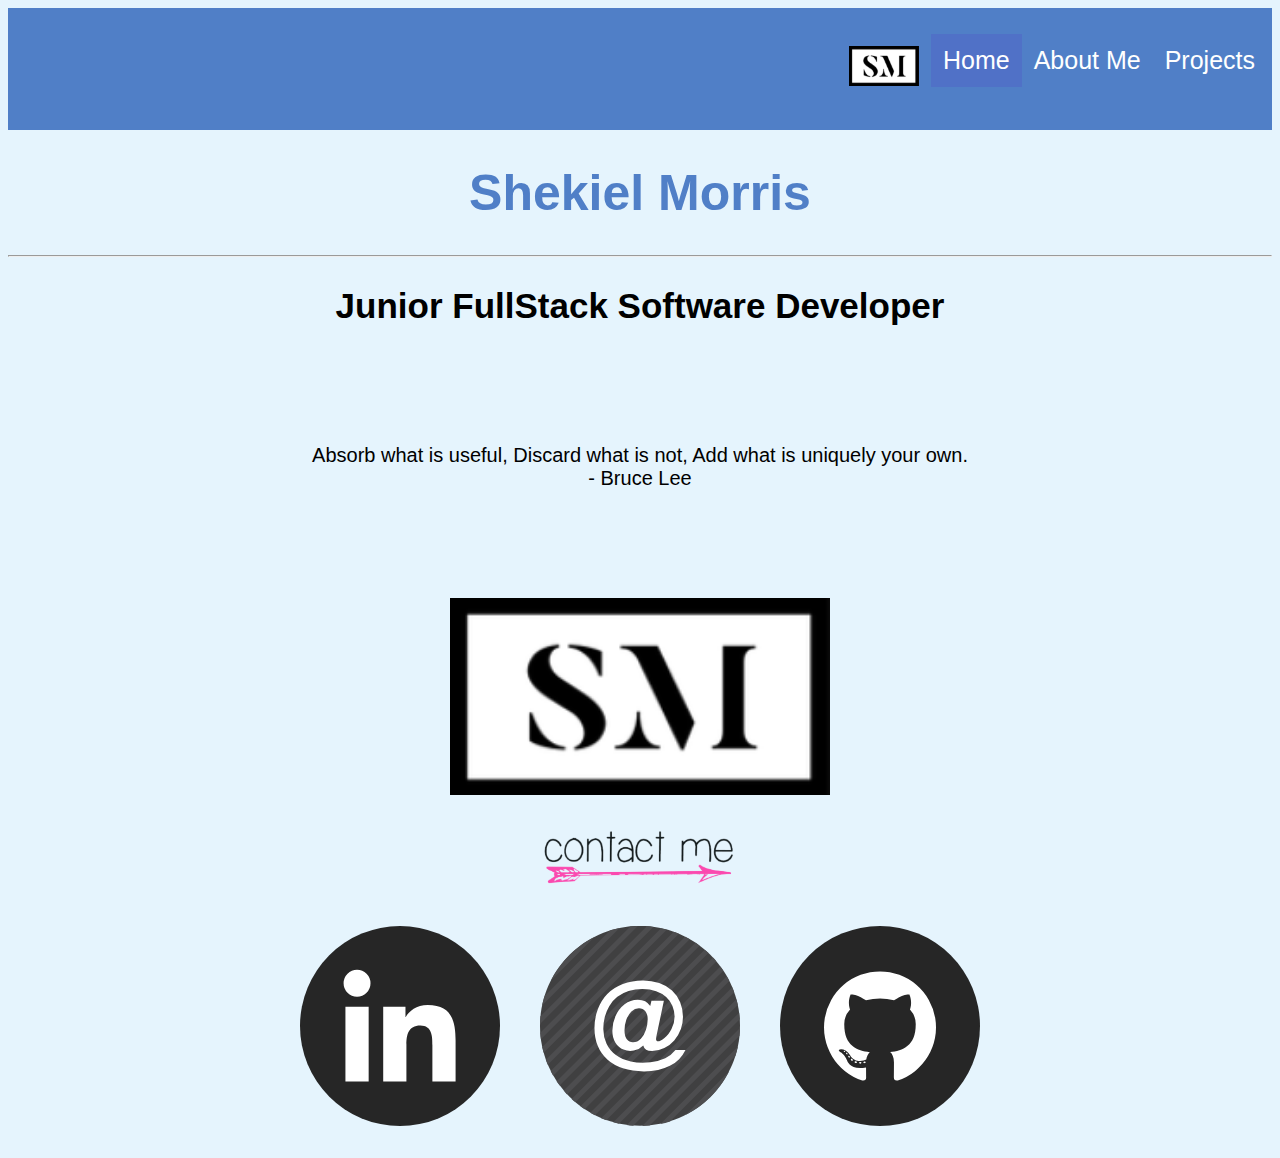
<file: index.html>
<!DOCTYPE html>
<html lang="en">
  <head>
    <meta charset="UTF-8" />
    <meta http-equiv="X-UA-Compatible" content="IE=edge" />
    <meta name="viewport" content="width=device-width, initial-scale=1.0" />
    <!-- JavaScript Bundle with Popper -->

    <link rel="stylesheet" href="index.css" />
    <title>Document</title>
  </head>

  <body>
    <div class="navbar">
      <ul>
        <li>
          <a href="index.html"
            ><img src="img/mylogo.png" alt="logo" class="nav-img"
          /></a>
        </li>
        <li><a class="active" href="index.html">Home</a></li>
        <li><a href="about-me.html">About Me</a></li>
        <li><a href="projects.html">Projects</a></li>
      </ul>
    </div>

    <h1 class="text">Shekiel Morris</h1>
    <hr />
    <h2>Junior FullStack Software Developer</h2>
    <p class="quote">
      Absorb what is useful, Discard what is not, Add what is uniquely your own.
      <br />
      - Bruce Lee
    </p>
    <div class="big-logo">
      <img src="img/mylogo.png" alt="logo" class="home-logo" />
    </div>
    <br />
    <br />
    
    
    <div class="contact-arrow-container">
    <img src="img/contact-me-now.png" alt="contact-me-now" class="contact-arrow"/>
    </div>
    <br/>
    
    <footer class="column">
      <div class="middle">
            <a href="https://www.linkedin.com/in/shekiel-morris-26a372211/">
              <img
                src="img/linkedinn.svg"
                alt="linkedin"
                class="all-img"
              />
        <a href="mailto: shekielmorris1@gmail.com">
              <img src="img/email-pic.svg" alt="gmail" class="all-img" />
            <a href="https://github.com/Shekiel">
              <img src="img/githubb.svg" alt="github" class="all-img" />
            </div>
    </footer>
    <!-- console.log('test') -->
  </body>
</html>
</file>
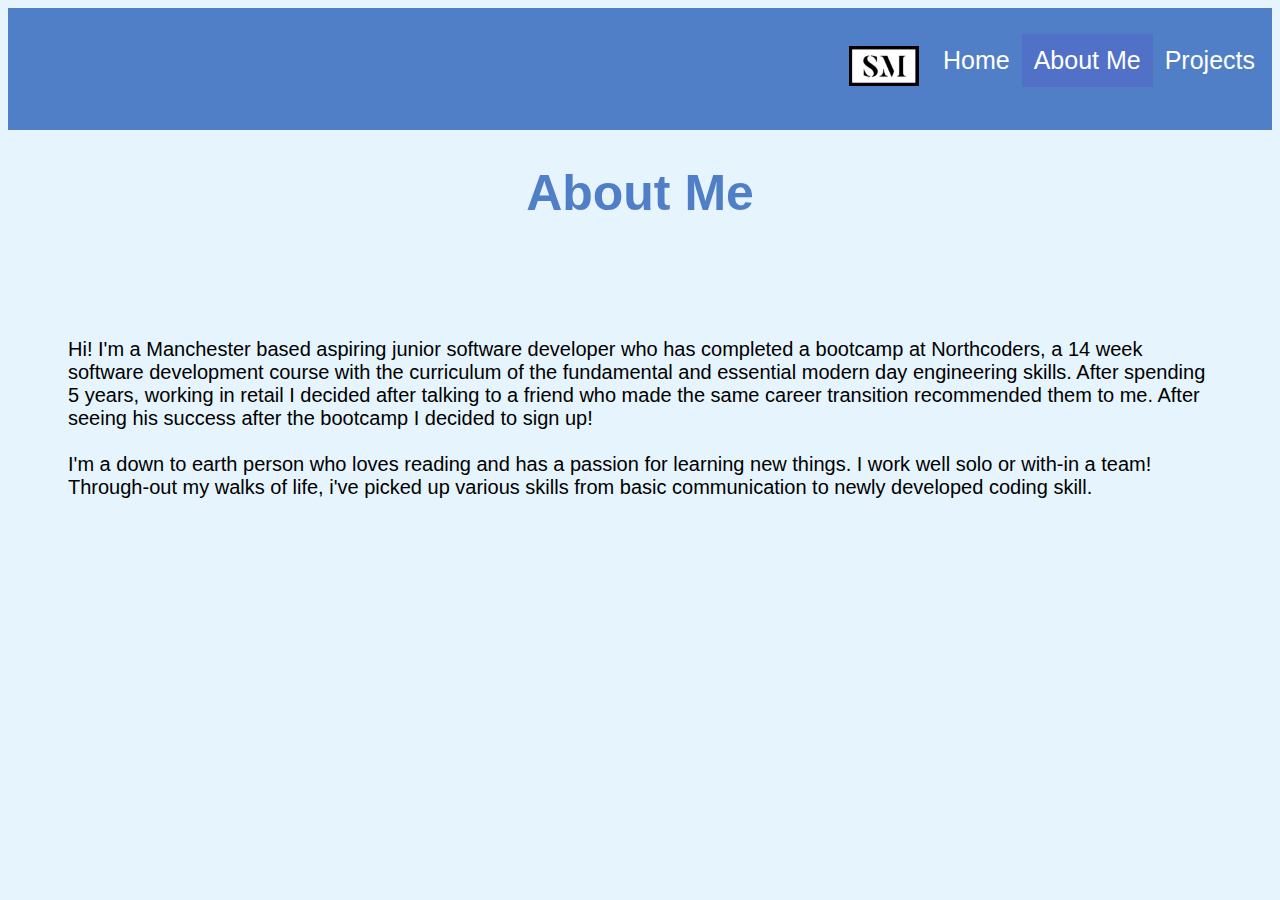
<file: about-me.html>
<!DOCTYPE html>
<html lang="en">
  <head>
    <meta charset="UTF-8" />
    <meta http-equiv="X-UA-Compatible" content="IE=edge" />
    <meta name="viewport" content="width=device-width, initial-scale=1.0" />
    <!-- JavaScript Bundle with Popper -->

    <link rel="stylesheet" href="index.css" />
    <title>Document</title>
  </head>

  <body>
    <div class="navbar">
      <ul>
        <li>
          <a href="index.html"
            ><img src="img/mylogo.png" alt="logo" class="nav-img"
          /></a>
        </li>
        <li><a href="index.html">Home</a></li>
        <li><a class="active" href="about-me.html">About Me</a></li>
        <li><a href="projects.html">Projects</a></li>
      </ul>
    </div>
    <div>
      <h1 class="text">About Me</h1>

      <p class="about-me-p">
        <br />

        Hi! I'm a Manchester based aspiring junior software developer who has
        completed a bootcamp at Northcoders, a 14 week software development
        course with the curriculum of the fundamental and essential modern day
        engineering skills. After spending 5 years, working in retail I decided
        after talking to a friend who made the same career transition
        recommended them to me. After seeing his success after the bootcamp I
        decided to sign up!

        <br />
        <br />
        I'm a down to earth person who loves reading and has a passion for
        learning new things. I work well solo or with-in a team! Through-out my
        walks of life, i've picked up various skills from basic communication to
        newly developed coding skill.
      </p>
    </div>
  </body>
</html>
</file>
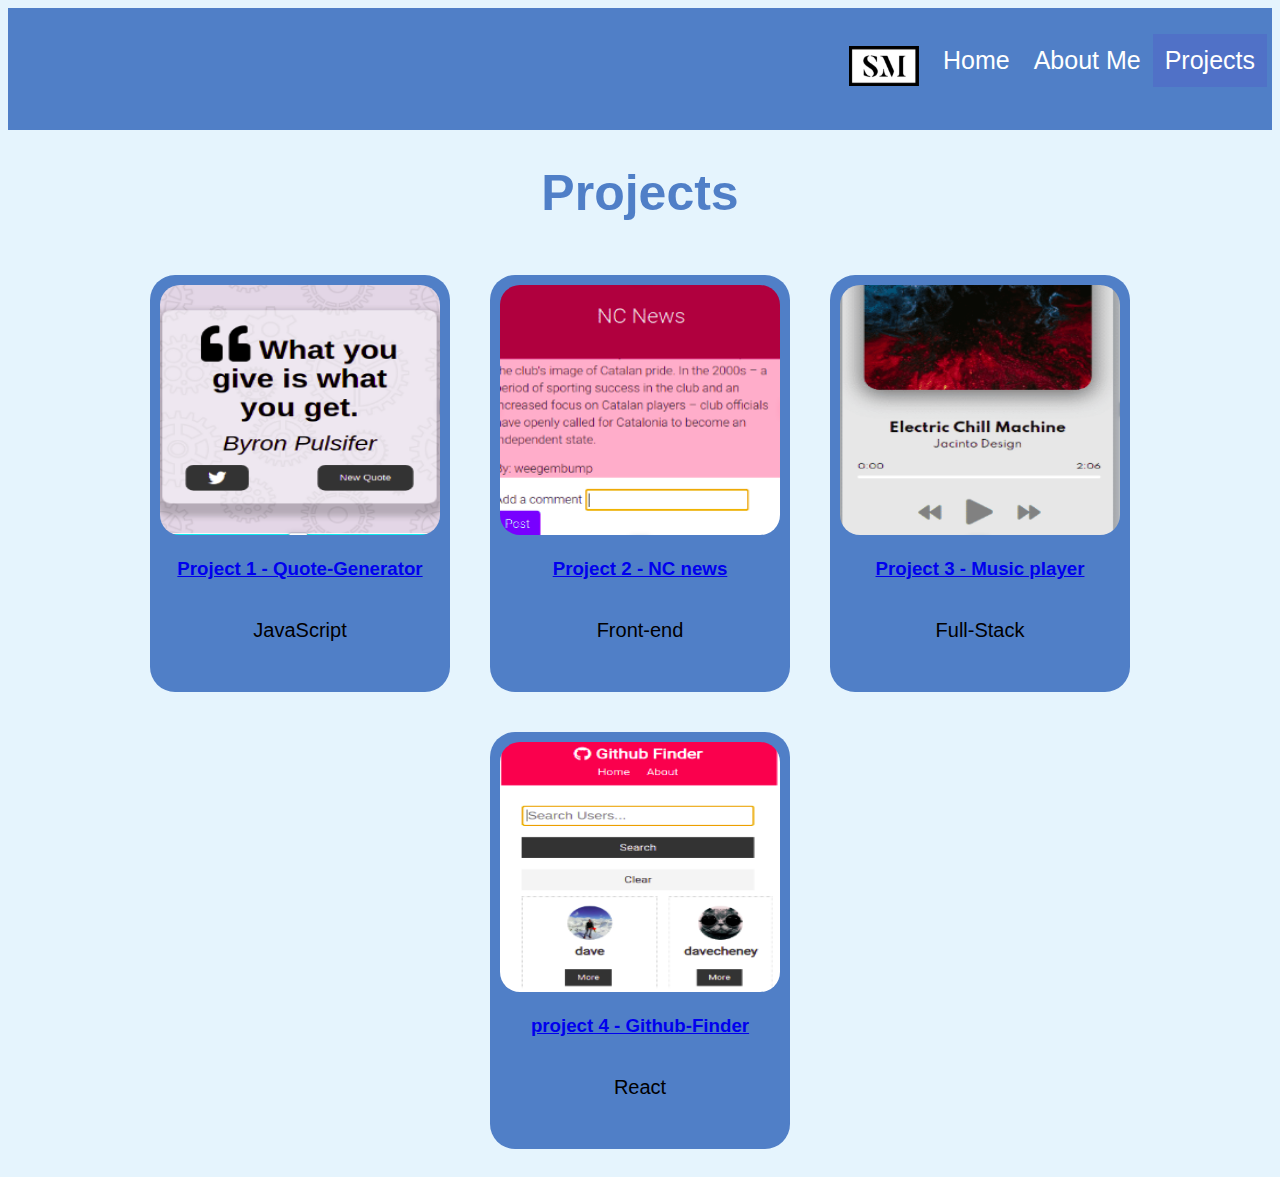
<file: projects.html>
<!DOCTYPE html>
<html lang="en">
  <head>
    <meta charset="UTF-8" />
    <meta http-equiv="X-UA-Compatible" content="IE=edge" />
    <meta name="viewport" content="width=device-width, initial-scale=1.0" />
    <!-- JavaScript Bundle with Popper -->

    <link rel="stylesheet" href="index.css" />
    <title>Document</title>
  </head>

  <body>
    <div class="navbar">
      <ul>
        <li>
          <a href="index.html"
            ><img src="img/mylogo.png" alt="logo" class="nav-img"
          /></a>
        </li>
        <li><a href="index.html">Home</a></li>
        <li><a href="about-me.html">About Me</a></li>
        <li><a class="active" href="projects.html">Projects</a></li>
      </ul>
    </div>
    <div>
      <h1 class="text">Projects</h1>
    </div>
    <div class="row">
      <div class="project-background">
        <div class="content">
          <img src="img/quote-gen-img.png" alt="Mountains" class="img-style" />
          <a href="https://shekiel.github.io/quote-generator/"
            ><h3>Project 1 - Quote-Generator</h3></a
          >
          <p class="project-cat">JavaScript</p>
        </div>
      </div>
      <div class="project-background">
        <div class="content">
          <img src="img/news-img.png" alt="Lights" class="img-style" />
          <a href="https://sm-news.netlify.app/"
            ><h3>Project 2 - NC news</h3></a
          >
          <p class="project-cat">Front-end</p>
        </div>
      </div>
      <div class="project-background">
        <div class="content">
          <img src="img/muisc-player-img.png" alt="Nature" class="img-style" />
          <a href="https://shekiel.github.io/music-player/"
            ><h3>Project 3 - Music player</h3></a
          >
          <p class="project-cat">Full-Stack</p>
        </div>
      </div>
      <div class="project-background">
        <div class="content">
          <img
            src="img/github-finder-img.png"
            alt="Mountains"
            class="img-style"
          /><a href="https://github-finder-sm1234.netlify.app/">
            <h3>project 4 - Github-Finder</h3></a
          >

          <p class="project-cat">React</p>
        </div>
      </div>
    </div>
  </body>
</html>
</file>
<file: index.css>
body {
  background-color: #e5f4fd;

  font-family: sans-serif;
}
.navbar {
  width: 100%;
  background-color: #507fc7;
  padding: 15px 0px 15px 0px;
  list-style: none;
  justify-content: space-between;
}
.navbar ul {
  display: flex;
  justify-content: space-between;
  justify-items: flex-start;
  padding: 5px;
}

.navbar li {
  display: inline-block;
  padding: 0px;
}

.nav-img {
  width: 50px;
  height: 30px;
}

.navbar a {
  float: left;
  text-align: center;
  padding: 12px;
  color: white;
  text-decoration: none;
  font-size: 17px;
}

/* Navbar links on mouse-over */
.navbar a:hover {
  background-color: #5071c7;
}

/* Current/active navbar link */
.active {
  background-color: #5071c7;
}

.text {
  text-align: center;
}

h1 {
  color: #507fc7;
}
h2 {
  text-align: center;
}
h3 {
  text-align: center;
}

.project-cat {
  text-align: center !important;
}

.quote {
  text-align: center;
}
.big-logo {
  display: flex;
  justify-content: center;
}

.project-background {
  padding: 20px;
}

.contact-arrow {
  width: 200px;
  height: 10%;
}
.contact-arrow-container {
  display: flex;
  justify-content: center;
}
.contact-img {
  width: 40%;
  /* padding: 100px; */
}
.github-img {
  width: 50px;
}

p {
  padding: 7%;
  text-align: left;
}
.content {
  background-color: #507fc7;
  padding: 10px;
  border-radius: 25px;
}
.column {
}
.middle {
  display: flex;
  justify-content: center;
}
.img-style {
  width: 100%;
  border-radius: 20px;
}
.all-img {
  width: 50px;
  height: 50px;
  margin: 20px;
}
.gmail-img {
  width: 50px;
  height: 57px;
  margin: 20px;
}
@media only screen and (min-width: 768px) {
  .navbar {
    padding: 5px 0px 5px 0px;
    list-style: none;
  }
  .navbar ul {
    display: flex;
    justify-content: right;
    align-self: center;

    padding: 5px;
  }

  .navbar li {
    display: inline-block;
    padding: 0px;
  }
  .navbar a {
    font-size: 25px;
  }
  .nav-img {
    width: 70px;
    height: 40px;
  }
  .github-img {
    width: 120px;
  }
  .img-style {
    width: 100%;
    height: 250px;
    align-content: center;
    border-radius: 20px;
  }
  .content {
    padding: 10px;
    text-align: center;
    border-radius: 25px;
  }
  p {
    text-align: center;
    font-size: 25px;
  }
  .project-background {
    padding: 20px;
    width: 300px;
  }
  .row {
    display: flex;
    flex-wrap: wrap;
    justify-content: center;
  }

  .about-me-p {
    text-align: left;
  }
  .all-img {
    width: 50px;
    height: 50px;
    margin: 20px;
  }
  .gmail-img {
    width: 50px;
    height: 50px;
    margin: 20px;
  }
}

@media only screen and (min-width: 1080px) {
  .navbar a {
    font-size: 25px;
  }
  .nav-img {
    width: 70px;
    height: 40px;
  }
  .github-img {
    width: 170px;
  }
  h1 {
    font-size: 50px;
  }
  h2 {
    font-size: 35px;
  }
  p {
    font-size: 20px;
  }
  .home-logo {
    width: 380px;
  }
  .about-me-p {
    padding: 60px;
  }
  .content {
    background-color: #507fc7;
    padding: 10px;
    border-radius: 25px;
  }
  .img-style {
    height: 250px;
  }
  .all-img {
    width: 200px;
    height: 200px;
    margin: 20px;
  }
  .gmail-img {
    width: 200px;
    height: 240px;
    margin: 20px;
    /* position: relative;
    bottom: 20px; */
  }
}
</file>
